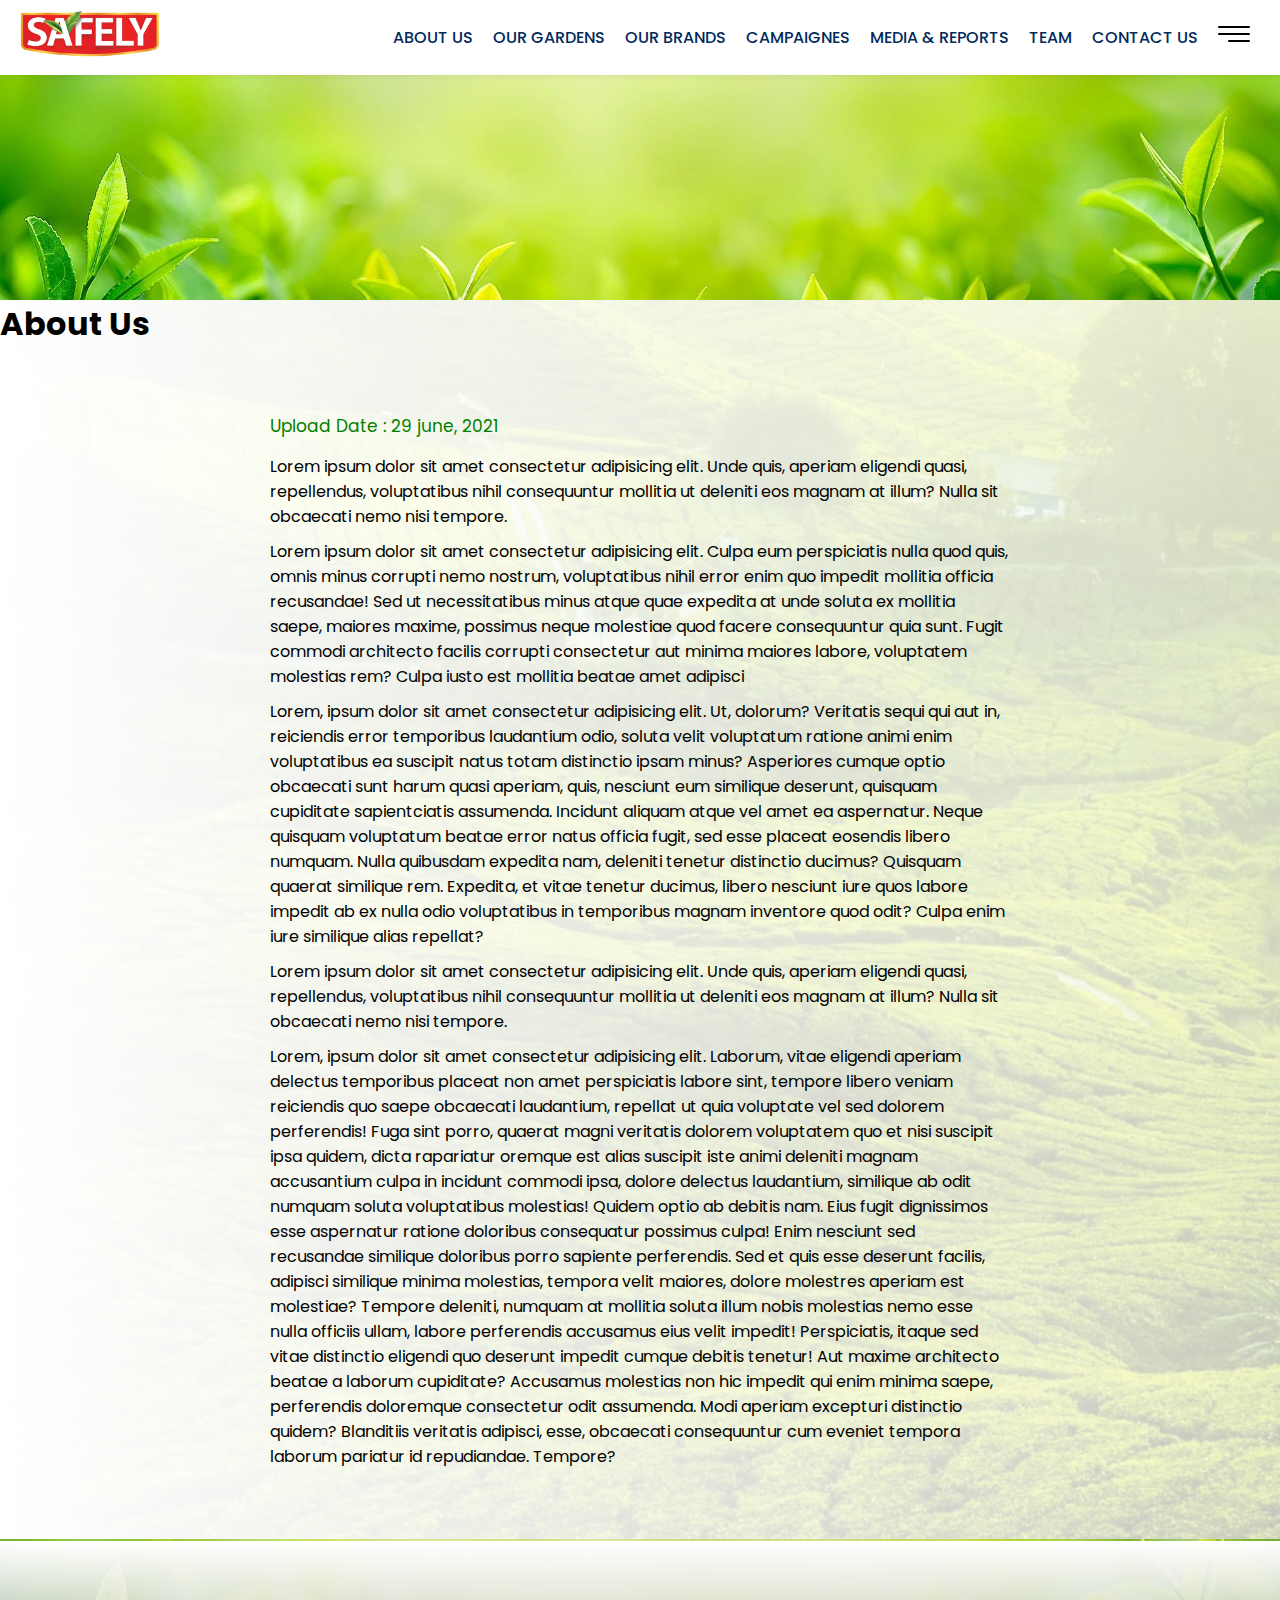
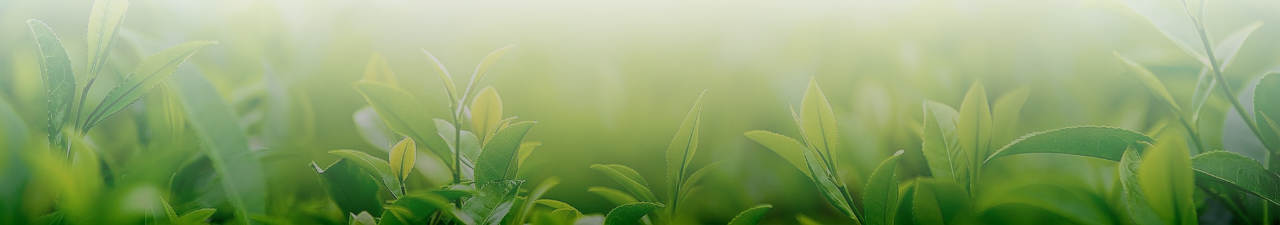
<file: page.html>
<!DOCTYPE html>
<html lang="en">
<head>
    <meta charset="UTF-8">
    <meta http-equiv="X-UA-Compatible" content="IE=edge">
    <meta name="viewport" content="width=device-width, initial-scale=1.0">
    <link rel="icon" href="./images/tea/item.png" type="image/gif" sizes="20x20">
    <link rel="stylesheet" href="./css/swiper-bundle.min.css">
    <link rel="stylesheet" href="./css/animate.min.css">
    <link rel="stylesheet" href="./css/style.css">
    <link rel="stylesheet" href="./css/responsive.css">
    <title>Safely Tea</title>
</head>
<body>

    <!-- Mobile header menu -->
    <section class="mobile-header-section desktop-hide">
        <div class="container">
            <div class="mobile-header-wrapper flex">
                <!-- Logo -->
            <div class="mobile-logo-wrapper">
                <a href="index.html">
                    <img class="wow animate__animated animate__fadeInDown" src="./images/safely-tea.png" alt="">
                </a>
            </div>
                <!-- Navigation -->
                <div class="menu-wrapper wow animate__animated animate__fadeInDown">
                    <ul>
                        <li id="mobileMenuBtn"><a href="#">
                            <img src="./images/icons/menu.png" alt="">
                        </a></li>
                    </ul>
                </div>
            </div>
        </div>
    </section>

    <!-- Header -->
    <header>
        <div class="container flex">
        <!-- Logo -->
        <div class="logo-wrapper">
            <a href="index.html">
                <img class="wow animate__animated animate__fadeInDown" src="./images/safely-tea.png" alt="">
            </a>
        </div>
            <!-- Navigation -->
            <div class="menu-wrapper wow animate__animated animate__fadeInDown">
                <ul>
                    <li><a href="page.html">About Us</a></li>
                    <li><a href="page.html">Our Gardens</a></li>
                    <li><a href="page.html">Our Brands</a></li>
                    <li><a href="page.html">Campaignes</a></li>
                    <li><a href="page.html">Media & Reports</a></li>
                    <li><a href="team.html">Team</a></li>
                    <li><a href="page.html">Contact Us</a></li>
                    <li id="menuBtn"><a href="#">
                        <img src="./images/icons/menu.png" alt="">
                    </a></li>
                </ul>
            </div>
        </div>
    </header>
    <!-- Header -->

    <!-- Single wrapper -->
    <section class="single-section" style="background-image:linear-gradient(to left, rgba(251, 251, 251, 0.746) , #ffffff), url(./images/bg/ispahanibg3.jpg);">
        <div class="thumb-title">
            <div class="single-thumb">
                <img src="./images/bg/footer-bg.jpg" alt="">
            </div>
            <div class="single-title">
                <h1>About Us</h1>
            </div>
        </div>
        <div class="container">
            <div class="single-wrapper">
                <div class="single-excerpt">
                    <p>Upload Date : 29 june, 2021</p>
                </div>
                <div class="single-content">
                    <p>
                        Lorem ipsum dolor sit amet consectetur adipisicing elit. Unde quis, aperiam eligendi quasi, repellendus, voluptatibus nihil consequuntur mollitia ut deleniti eos magnam at illum? Nulla sit obcaecati nemo nisi tempore.
                    </p>
                    <p>
                        Lorem ipsum dolor sit amet consectetur adipisicing elit. Culpa eum perspiciatis nulla quod quis, omnis minus corrupti nemo nostrum, voluptatibus nihil error enim quo impedit mollitia officia recusandae! Sed ut necessitatibus minus atque quae expedita at unde soluta ex mollitia saepe, maiores maxime, possimus neque molestiae quod facere consequuntur quia sunt. Fugit commodi architecto facilis corrupti consectetur aut minima maiores labore, voluptatem molestias rem? Culpa iusto est mollitia beatae amet adipisci 
                    </p>
                    <p>
                        Lorem, ipsum dolor sit amet consectetur adipisicing elit. Ut, dolorum? Veritatis sequi qui aut in, reiciendis error temporibus laudantium odio, soluta velit voluptatum ratione animi enim voluptatibus ea suscipit natus totam distinctio ipsam minus? Asperiores cumque optio obcaecati sunt harum quasi aperiam, quis, nesciunt eum similique deserunt, quisquam cupiditate sapientciatis assumenda. Incidunt aliquam atque vel amet ea aspernatur. Neque quisquam voluptatum beatae error natus officia fugit, sed esse placeat eosendis libero numquam. Nulla quibusdam expedita nam, deleniti tenetur distinctio ducimus? Quisquam quaerat similique rem. Expedita, et vitae tenetur ducimus, libero nesciunt iure quos labore impedit ab ex nulla odio voluptatibus in temporibus magnam inventore quod odit? Culpa enim iure similique alias repellat?
                    </p>
                    <p>
                        Lorem ipsum dolor sit amet consectetur adipisicing elit. Unde quis, aperiam eligendi quasi, repellendus, voluptatibus nihil consequuntur mollitia ut deleniti eos magnam at illum? Nulla sit obcaecati nemo nisi tempore.
                    </p>
                    <p>
                        Lorem, ipsum dolor sit amet consectetur adipisicing elit. Laborum, vitae eligendi aperiam delectus temporibus placeat non amet perspiciatis labore sint, tempore libero veniam reiciendis quo saepe obcaecati laudantium, repellat ut quia voluptate vel sed dolorem perferendis! Fuga sint porro, quaerat magni veritatis dolorem voluptatem quo et nisi suscipit ipsa quidem, dicta rapariatur oremque est alias suscipit iste animi deleniti magnam accusantium culpa in incidunt commodi ipsa, dolore delectus laudantium, similique ab odit numquam soluta voluptatibus molestias! Quidem optio ab debitis nam. Eius fugit dignissimos esse aspernatur ratione doloribus consequatur possimus culpa! Enim nesciunt sed recusandae similique doloribus porro sapiente perferendis. Sed et quis esse deserunt facilis, adipisci similique minima molestias, tempora velit maiores, dolore molestres aperiam est molestiae? Tempore deleniti, numquam at mollitia soluta illum nobis molestias nemo esse nulla officiis ullam, labore perferendis accusamus eius velit impedit! Perspiciatis, itaque sed vitae distinctio eligendi quo deserunt impedit cumque debitis tenetur! Aut maxime architecto beatae a laborum cupiditate? Accusamus molestias non hic impedit qui enim minima saepe, perferendis doloremque consectetur odit assumenda. Modi aperiam excepturi distinctio quidem? Blanditiis veritatis adipisci, esse, obcaecati consequuntur cum eveniet tempora laborum pariatur id repudiandae. Tempore?
                    </p>
                </div>
            </div>
        </div>
    </section>
    <!-- Single wrapper -->


    <!-- Footer -->
    <footer class="footer-section" style="background-image:linear-gradient(to top, #0000006b , #ffffff), url(./images/tea/footer-bg.jpg);">

        <div class="change"></div>

        <!-- bg -->
        <div class="footer-bg wow animate__animated animate__fadeInDown" style="background-image:url(./images/tea/green.png);"></div>
        <div class="container">

            <!-- footer wrapper -->
            <div class="footer-wrapper">

                <!-- Item -->
                <div class="footer-box wow animate__animated animate__fadeInUp">
                    <div class="footer-logo-thumb">
                        <a href="index.html">
                            <img src="./images/safely-tea.png" alt="">
                        </a>
                    </div>
                    <div class="footer-bio">
                        <p>
                            SAFELY TEA has a long history of providing the highest quality tea while serving the community at large. Our teas are known and appreciated throughout Bangladesh. After so many years of serving our customers, freshest and finest tea.
                        </p>
                    </div>                    
                </div>

                <!-- Item -->
                <div class="footer-box wow animate__animated animate__fadeInUp">
                    <div class="footer-title">
                        <h2>About Us</h2>
                        <div class="footer-underline"></div>
                    </div>
                    <div class="footer-links">
                        <ul>
                            <li><a href="#">SAFELY TEA LIMITED</a></li>
                            <li><a href="#">OUR AWARDS</a></li>
                            <li><a href="#">TEA TRADE IN BANGLADESH</a></li>
                            <li><a href="#">OUR GARDENS</a></li>
                            <li><a href="#">ISPAHANI GROUP OF COMPANIES</a></li>
                            <li><a href="#">ISPAHANI FOODS LIMITED</a></li>
                        </ul>
                    </div>
                </div>

                <!-- Item -->
                <div class="footer-box wow animate__animated animate__fadeInUp">
                    <div class="footer-title">
                        <h2>Important Links</h2>
                        <div class="footer-underline"></div>
                    </div>
                    <div class="footer-links">
                        <ul>
                            <li><a href="#">SAFELY TEA LIMITED</a></li>
                            <li><a href="#">OUR AWARDS</a></li>
                            <li><a href="#">TEA TRADE IN BANGLADESH</a></li>
                            <li><a href="#">OUR GARDENS</a></li>
                            <li><a href="#">ISPAHANI GROUP OF COMPANIES</a></li>
                            <li><a href="#">ISPAHANI FOODS LIMITED</a></li>
                        </ul>
                    </div>
                </div>

                <!-- Item -->
                <div class="footer-box wow animate__animated animate__fadeInUp">
                    <div class="footer-title">
                        <h2>Office Address</h2>
                        <div class="footer-underline"></div>
                    </div>
                    <div class="footer-address-wraper">
                        <li>
                            <strong>Office: </strong> &nbsp; Honeymoon Tower, 3844 Dhaka Trunk Rd, Chattogram 
                        </li>
                        <li>
                            <strong>Email: </strong> &nbsp; safelybd@gmail.com
                        </li>
                        <li>
                            <strong>Mobile:</strong> &nbsp; +8801979093636
                        </li>
                    </div>
                    <ul id="social">
                        <li><a href="#">
                            <img src="./images/icons/bxl-facebook-circle.svg" alt="">
                        </a></li>
                        <li><a href="#">
                            <img src="./images/icons/bxl-twitter.svg" alt="">
                        </a></li>
                        <li><a href="#">
                            <img src="./images/icons/bxl-instagram-alt.svg" alt="">
                        </a></li>
                        <li><a href="#">
                            <img src="./images/icons/bxl-pinterest.svg" alt="">
                        </a></li>
                        <li><a href="#">
                            <img src="./images/icons/bxl-youtube.svg" alt="">
                        </a></li>
                    </ul>
                    </div>
                </div>

            </div>
        </div>
    </footer>
    <!-- Footer -->
    

    <script src="./js/swiper-bundle.min.js"></script>
    <script src="./js/anime.min.js"></script>
    <script src="./js/wow.min.js"></script>
    <script src="./js/app.js"></script>
</body>
</html>
</file>
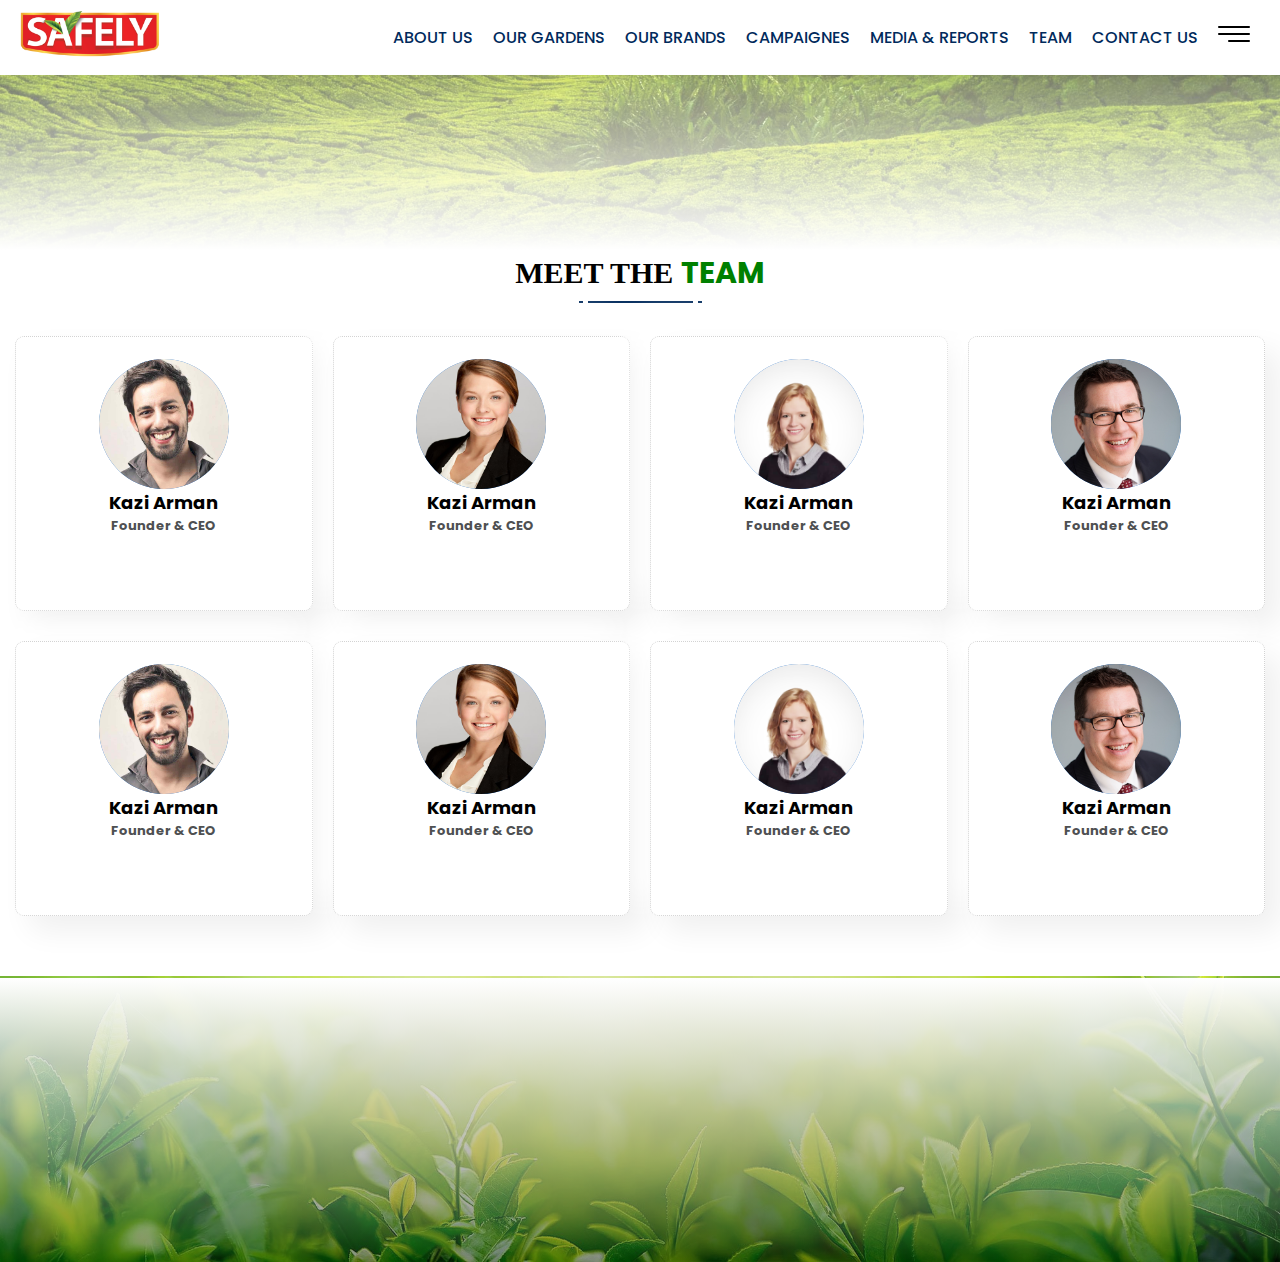
<file: team.html>
<!DOCTYPE html>
<html lang="en">
<head>
    <meta charset="UTF-8">
    <meta http-equiv="X-UA-Compatible" content="IE=edge">
    <meta name="viewport" content="width=device-width, initial-scale=1.0">
    <link rel="icon" href="./images/tea/item.png" type="image/gif" sizes="20x20">
    <link rel="stylesheet" href="./css/swiper-bundle.min.css">
    <link rel="stylesheet" href="./css/animate.min.css">
    <link rel="stylesheet" href="./css/style.css">
    <link rel="stylesheet" href="./css/responsive.css">
    <title>Safely Tea</title>
</head>
<body>

    <!-- Mobile header menu -->
    <section class="mobile-header-section desktop-hide">
        <div class="container">
            <div class="mobile-header-wrapper flex">
                <!-- Logo -->
            <div class="mobile-logo-wrapper">
                <a href="index.html">
                    <img class="wow animate__animated animate__fadeInDown" src="./images/safely-tea.png" alt="">
                </a>
            </div>
                <!-- Navigation -->
                <div class="menu-wrapper wow animate__animated animate__fadeInDown">
                    <ul>
                        <li id="mobileMenuBtn"><a href="#">
                            <img src="./images/icons/menu.png" alt="">
                        </a></li>
                    </ul>
                </div>
            </div>
        </div>
    </section>

    <!-- Header -->
    <header>
        <div class="container flex">
        <!-- Logo -->
        <div class="logo-wrapper">
            <a href="index.html">
                <img class="wow animate__animated animate__fadeInDown" src="./images/safely-tea.png" alt="">
            </a>
        </div>
            <!-- Navigation -->
            <div class="menu-wrapper wow animate__animated animate__fadeInDown">
                <ul>
                    <li><a href="page.html">About Us</a></li>
                    <li><a href="page.html">Our Gardens</a></li>
                    <li><a href="page.html">Our Brands</a></li>
                    <li><a href="page.html">Campaignes</a></li>
                    <li><a href="page.html">Media & Reports</a></li>
                    <li><a href="team.html">Team</a></li>
                    <li><a href="page.html">Contact Us</a></li>
                    <li id="menuBtn"><a href="#">
                        <img src="./images/icons/menu.png" alt="">
                    </a></li>
                </ul>
            </div>
        </div>
    </header>
    <!-- Header -->

    <main>
        <section class="team-section">

            <!-- bg -->
            <div class="team-bg" style="background-image:linear-gradient(to bottom, rgb(251 251 251 / 15%) , #ffffff), url(./images/bg/ispahanibg3.jpg);"></div>

            <div class="container">

                <!-- title -->
                <div class="team-title">
                    <h1>meet the <span class="color">team</span></h1>
                    <div class="title-underline center"><span></span></div>
                </div>

                <!-- team wrapper -->
                <div class="team-wrapper">

                    <!-- items -->
                    <div class="team-item">
                        <div class="picture">
                          <img src="./images/team/1.jpg">
                        </div>
                        <div class="team-content">
                          <h3 class="name">Kazi Arman</h3>
                          <h4 class="title">Founder &amp; CEO</h4>
                        </div>
                        <ul class="social">
                            <li><a href="#">
                                <img src="./images/icons/bxl-facebook-circle.svg" alt="">
                            </a></li>
                            <li><a href="#">
                                <img src="./images/icons/bxl-twitter.svg" alt="">
                            </a></li>
                            <li><a href="#">
                                <img src="./images/icons/bxl-instagram-alt.svg" alt="">
                            </a></li>
                            <li><a href="#">
                                <img src="./images/icons/bxl-pinterest.svg" alt="">
                            </a></li>
                            <li><a href="#">
                                <img src="./images/icons/bxl-youtube.svg" alt="">
                            </a></li>
                        </ul>
                    </div>

                    <!-- items -->
                    <div class="team-item">
                        <div class="picture">
                          <img src="./images/team/2.jpg">
                        </div>
                        <div class="team-content">
                          <h3 class="name">Kazi Arman</h3>
                          <h4 class="title">Founder &amp; CEO</h4>
                        </div>
                        <ul class="social">
                            <li><a href="#">
                                <img src="./images/icons/bxl-facebook-circle.svg" alt="">
                            </a></li>
                            <li><a href="#">
                                <img src="./images/icons/bxl-twitter.svg" alt="">
                            </a></li>
                            <li><a href="#">
                                <img src="./images/icons/bxl-instagram-alt.svg" alt="">
                            </a></li>
                            <li><a href="#">
                                <img src="./images/icons/bxl-pinterest.svg" alt="">
                            </a></li>
                            <li><a href="#">
                                <img src="./images/icons/bxl-youtube.svg" alt="">
                            </a></li>
                        </ul>
                    </div>

                    <!-- items -->
                    <div class="team-item">
                        <div class="picture">
                          <img src="./images/team/3.jpg">
                        </div>
                        <div class="team-content">
                          <h3 class="name">Kazi Arman</h3>
                          <h4 class="title">Founder &amp; CEO</h4>
                        </div>
                        <ul class="social">
                            <li><a href="#">
                                <img src="./images/icons/bxl-facebook-circle.svg" alt="">
                            </a></li>
                            <li><a href="#">
                                <img src="./images/icons/bxl-twitter.svg" alt="">
                            </a></li>
                            <li><a href="#">
                                <img src="./images/icons/bxl-instagram-alt.svg" alt="">
                            </a></li>
                            <li><a href="#">
                                <img src="./images/icons/bxl-pinterest.svg" alt="">
                            </a></li>
                            <li><a href="#">
                                <img src="./images/icons/bxl-youtube.svg" alt="">
                            </a></li>
                        </ul>
                    </div>

                    <!-- items -->
                    <div class="team-item">
                        <div class="picture">
                          <img src="./images/team/4.jpg">
                        </div>
                        <div class="team-content">
                          <h3 class="name">Kazi Arman</h3>
                          <h4 class="title">Founder &amp; CEO</h4>
                        </div>
                        <ul class="social">
                            <li><a href="#">
                                <img src="./images/icons/bxl-facebook-circle.svg" alt="">
                            </a></li>
                            <li><a href="#">
                                <img src="./images/icons/bxl-twitter.svg" alt="">
                            </a></li>
                            <li><a href="#">
                                <img src="./images/icons/bxl-instagram-alt.svg" alt="">
                            </a></li>
                            <li><a href="#">
                                <img src="./images/icons/bxl-pinterest.svg" alt="">
                            </a></li>
                            <li><a href="#">
                                <img src="./images/icons/bxl-youtube.svg" alt="">
                            </a></li>
                        </ul>
                    </div>

                    <!-- items -->
                    <div class="team-item">
                        <div class="picture">
                          <img src="./images/team/1.jpg">
                        </div>
                        <div class="team-content">
                          <h3 class="name">Kazi Arman</h3>
                          <h4 class="title">Founder &amp; CEO</h4>
                        </div>
                        <ul class="social">
                            <li><a href="#">
                                <img src="./images/icons/bxl-facebook-circle.svg" alt="">
                            </a></li>
                            <li><a href="#">
                                <img src="./images/icons/bxl-twitter.svg" alt="">
                            </a></li>
                            <li><a href="#">
                                <img src="./images/icons/bxl-instagram-alt.svg" alt="">
                            </a></li>
                            <li><a href="#">
                                <img src="./images/icons/bxl-pinterest.svg" alt="">
                            </a></li>
                            <li><a href="#">
                                <img src="./images/icons/bxl-youtube.svg" alt="">
                            </a></li>
                        </ul>
                    </div>

                    <!-- items -->
                    <div class="team-item">
                        <div class="picture">
                          <img src="./images/team/2.jpg">
                        </div>
                        <div class="team-content">
                          <h3 class="name">Kazi Arman</h3>
                          <h4 class="title">Founder &amp; CEO</h4>
                        </div>
                        <ul class="social">
                            <li><a href="#">
                                <img src="./images/icons/bxl-facebook-circle.svg" alt="">
                            </a></li>
                            <li><a href="#">
                                <img src="./images/icons/bxl-twitter.svg" alt="">
                            </a></li>
                            <li><a href="#">
                                <img src="./images/icons/bxl-instagram-alt.svg" alt="">
                            </a></li>
                            <li><a href="#">
                                <img src="./images/icons/bxl-pinterest.svg" alt="">
                            </a></li>
                            <li><a href="#">
                                <img src="./images/icons/bxl-youtube.svg" alt="">
                            </a></li>
                        </ul>
                    </div>

                    <!-- items -->
                    <div class="team-item">
                        <div class="picture">
                          <img src="./images/team/3.jpg">
                        </div>
                        <div class="team-content">
                          <h3 class="name">Kazi Arman</h3>
                          <h4 class="title">Founder &amp; CEO</h4>
                        </div>
                        <ul class="social">
                            <li><a href="#">
                                <img src="./images/icons/bxl-facebook-circle.svg" alt="">
                            </a></li>
                            <li><a href="#">
                                <img src="./images/icons/bxl-twitter.svg" alt="">
                            </a></li>
                            <li><a href="#">
                                <img src="./images/icons/bxl-instagram-alt.svg" alt="">
                            </a></li>
                            <li><a href="#">
                                <img src="./images/icons/bxl-pinterest.svg" alt="">
                            </a></li>
                            <li><a href="#">
                                <img src="./images/icons/bxl-youtube.svg" alt="">
                            </a></li>
                        </ul>
                    </div>

                    <!-- items -->
                    <div class="team-item">
                        <div class="picture">
                          <img src="./images/team/4.jpg">
                        </div>
                        <div class="team-content">
                          <h3 class="name">Kazi Arman</h3>
                          <h4 class="title">Founder &amp; CEO</h4>
                        </div>
                        <ul class="social">
                            <li><a href="#">
                                <img src="./images/icons/bxl-facebook-circle.svg" alt="">
                            </a></li>
                            <li><a href="#">
                                <img src="./images/icons/bxl-twitter.svg" alt="">
                            </a></li>
                            <li><a href="#">
                                <img src="./images/icons/bxl-instagram-alt.svg" alt="">
                            </a></li>
                            <li><a href="#">
                                <img src="./images/icons/bxl-pinterest.svg" alt="">
                            </a></li>
                            <li><a href="#">
                                <img src="./images/icons/bxl-youtube.svg" alt="">
                            </a></li>
                        </ul>
                    </div>

                </div>

            </div>

        </section>
    </main>


    <!-- Footer -->
    <footer class="footer-section" style="background-image:linear-gradient(to top, #0000006b , #ffffff), url(./images/tea/footer-bg.jpg);">

        <div class="change"></div>

        <!-- bg -->
        <div class="footer-bg wow animate__animated animate__fadeInDown" style="background-image:url(./images/tea/green.png);"></div>
        <div class="container">

            <!-- footer wrapper -->
            <div class="footer-wrapper">

                <!-- Item -->
                <div class="footer-box wow animate__animated animate__fadeInUp">
                    <div class="footer-logo-thumb">
                        <a href="index.html">
                            <img src="./images/safely-tea.png" alt="">
                        </a>
                    </div>
                    <div class="footer-bio">
                        <p>
                            SAFELY TEA has a long history of providing the highest quality tea while serving the community at large. Our teas are known and appreciated throughout Bangladesh. After so many years of serving our customers, freshest and finest tea.
                        </p>
                    </div>                    
                </div>

                <!-- Item -->
                <div class="footer-box wow animate__animated animate__fadeInUp">
                    <div class="footer-title">
                        <h2>About Us</h2>
                        <div class="footer-underline"></div>
                    </div>
                    <div class="footer-links">
                        <ul>
                            <li><a href="#">SAFELY TEA LIMITED</a></li>
                            <li><a href="#">OUR AWARDS</a></li>
                            <li><a href="#">TEA TRADE IN BANGLADESH</a></li>
                            <li><a href="#">OUR GARDENS</a></li>
                            <li><a href="#">ISPAHANI GROUP OF COMPANIES</a></li>
                            <li><a href="#">ISPAHANI FOODS LIMITED</a></li>
                        </ul>
                    </div>
                </div>

                <!-- Item -->
                <div class="footer-box wow animate__animated animate__fadeInUp">
                    <div class="footer-title">
                        <h2>Important Links</h2>
                        <div class="footer-underline"></div>
                    </div>
                    <div class="footer-links">
                        <ul>
                            <li><a href="#">SAFELY TEA LIMITED</a></li>
                            <li><a href="#">OUR AWARDS</a></li>
                            <li><a href="#">TEA TRADE IN BANGLADESH</a></li>
                            <li><a href="#">OUR GARDENS</a></li>
                            <li><a href="#">ISPAHANI GROUP OF COMPANIES</a></li>
                            <li><a href="#">ISPAHANI FOODS LIMITED</a></li>
                        </ul>
                    </div>
                </div>

                <!-- Item -->
                <div class="footer-box wow animate__animated animate__fadeInUp">
                    <div class="footer-title">
                        <h2>Office Address</h2>
                        <div class="footer-underline"></div>
                    </div>
                    <div class="footer-address-wraper">
                        <li>
                            <strong>Office: </strong> &nbsp; Honeymoon Tower, 3844 Dhaka Trunk Rd, Chattogram 
                        </li>
                        <li>
                            <strong>Email: </strong> &nbsp; safelybd@gmail.com
                        </li>
                        <li>
                            <strong>Mobile:</strong> &nbsp; +8801979093636
                        </li>
                    </div>
                    <ul id="social">
                        <li><a href="#">
                            <img src="./images/icons/bxl-facebook-circle.svg" alt="">
                        </a></li>
                        <li><a href="#">
                            <img src="./images/icons/bxl-twitter.svg" alt="">
                        </a></li>
                        <li><a href="#">
                            <img src="./images/icons/bxl-instagram-alt.svg" alt="">
                        </a></li>
                        <li><a href="#">
                            <img src="./images/icons/bxl-pinterest.svg" alt="">
                        </a></li>
                        <li><a href="#">
                            <img src="./images/icons/bxl-youtube.svg" alt="">
                        </a></li>
                    </ul>
                    </div>
                </div>

            </div>
        </div>
    </footer>
    <!-- Footer -->
    

    <script src="./js/swiper-bundle.min.js"></script>
    <script src="./js/anime.min.js"></script>
    <script src="./js/wow.min.js"></script>
    <script src="./js/app.js"></script>
</body>
</html>
</file>
<file: css/style.css>
@import url("https://fonts.googleapis.com/css2?family=Poppins:wght@200;300;400;500;600;800;900&display=swap");
* {
  margin: 0px;
  padding: 0px;
  box-sizing: border-box;
  font-family: "Poppins", sans-serif;
}

/* @font-face {
  font-family: poppins;
  src: url(../fonts/Poppins-Regular.ttf);
}
@font-face {
  font-family: poppinsLight;
  src: url(../fonts/Poppins-Light.ttf);
}
@font-face {
  font-family: poppinsSemiBold;
  src: url(../fonts/Poppins-SemiBold.ttf);
}
@font-face {
  font-family: poppinsBold;
  src: url(../fonts/Poppins-Bold.ttf);
}
@font-face {
  font-family: poppinsExtraBold;
  src: url(../fonts/Poppins-Bold.ttf);
} */
html {
  scroll-behavior: smooth;
}
body {
  font-family: "Poppins", sans-serif;
  position: relative;
}

:root {
  --brandColor: #002a5c;
  --light: #373737;
  --fontBold: 600;
}

section {
  background-color: white;
}

.container {
  width: 100%;
  max-width: 1250px;
  margin: 0px auto;
}

.flex {
  display: flex;
  justify-content: space-between;
  align-items: center;
  position: relative;
}
.gap-20 {
  grid-gap: 20px;
}

.hero-content-buttons {
  grid-gap: 10px;
  position: relative;
  justify-content: flex-start !important;
  margin-top: 20px;
}
.about-button, .contact-button {
  border: none;
  outline: none;
  padding: 15px 30px;
  border-radius: 30px;
  background: var(--brandColor);
  color: white;
  font-weight: 500;
  text-transform: uppercase;
  /* border: 2px solid transparent; */
  cursor: pointer;
  transition: background 0.3s ease-in-out;
  background-color: transparent;
  background-image: linear-gradient(90deg, #6401d9 -20%, #ff4969 115%);
  border: 2px solid white;
  box-shadow: 0px 0px 10px 0px darkgray;
}
.about-button:hover {
  background: white;
  border: 2px solid var(--brandColor);
  color: var(--brandColor);
  font-weight: 500;
}
.contact-button {
  padding: 13px 20px;
  box-shadow: 0px 0px 10px 0px darkgray;
  background-color: transparent;
  background-image: linear-gradient(90deg, #fe9c04 -20%, #ff4969 115%);
  margin-left: 10px;
  width: max-content;
}

/* popup modal */
.tvc-play-button {
  height: 50px;
  width: 50px;
  display: flex;
  justify-content: center;
  align-items: center;
  animation: animate 3s linear infinite;
  border-radius: 50%;
  z-index: 999;
  cursor: pointer;
  border: 1px solid red;
  background: red;
}
.tvc-play-button img {
  width: 100%;
  height: 100%;
  border-radius: 50%;
}
.tvc-modal {
  position: fixed;
  /* top: 0px; */
  left: 0px;
  right: 0px;
  bottom: -100%;
  width: 100%;
  background: #000000b2;
  height: 100vh;
  z-index: 999;
  display: flex;
  justify-content: center;
  align-items: center;
  visibility: hidden;
  transition: all 0.5s ease-in-out;
  opacity: 0;
}
.tvc-modal.active {
  visibility: visible;
  opacity: 1;
  bottom: 0px;
}
.featured-modal {
  width: 100%;
  height: 550px;
  border-radius: 4px;
  padding: 10px;
  max-width: 60%;
  margin: 0px auto;
  position: relative;
}
.featured-modal iframe {
  width: 100%;
  height: 100%;
}
.tvc-cancel {
  position: absolute;
  right: -10px;
  top: -9px;
  width: 35px;
  height: 35px;
  border-radius: 50%;
  cursor: pointer;
  box-shadow: -1px 8px 10px 0px black;
}

@keyframes animate {
  0% {
    box-shadow: 0 0 0 0 red, 0 0 0 0 red;
    opacity: 1;
    transform: scale(0.7);
  }
  40% {
    box-shadow: 0 0 0 50px transparent, 0 0 0 0 red;
  }
  80% {
    box-shadow: 0 0 0 50px transparent, 0 0 0 30px transparent;
  }
  100% {
    box-shadow: 0 0 0 0 transparent, 0 0 0 30px transparent;
    -webkit-transform: scale(1);
    transform: scale(1);
  }
}

/* Header */
header {
  background-color: white;
  height: 75px;
  position: absolute;
  width: 100%;
  left: 0px;
  right: 0px;
  top: 0px;
  padding: 5px 20px;
  display: flex;
  justify-content: space-between;
  align-items: center;
  box-shadow: 1px 1px 7px 0px rgb(0 0 0 / 8%);
  z-index: 100;
}
.logo-wrapper {
  width: 160px;
  height: auto;
}
.logo-wrapper img {
  width: 140px;
  transition: all 0.3s ease-in-out;
}
.logo-wrapper img:hover {
  transform: translateY(-5px);
}
.menu-wrapper ul {
  display: flex;
  align-items: center;
}
.menu-wrapper li {
  list-style: none;
  z-index: 1;
}
.menu-wrapper img {
  filter: invert(1);
}
.menu-wrapper a {
  color: #002a5c;
  text-decoration: none;
  font-size: 16px;
  text-transform: uppercase;
  padding: 5px 10px;
  transition: all 0.3s ease-in-out;
  font-weight: 500;
}
.menu-wrapper a:hover {
  color: orangered;
}

/* Sidebar Section
================= */
.sidebar-wrapper {
  width: 300px;
  background: white;
  position: fixed;
  right: -100%;
  height: 100%;
  top: 0px;
  z-index: 999;
  box-shadow: -2px 0px 7px 0px #00000059;
  transition: all 0.3s ease-in-out;
  background-size: cover;
  visibility: hidden;
  opacity: 0;
}
.sidebar-wrapper.active {
  visibility: visible;
  opacity: 1;
  right: 0px;
}

.sidebar-bg-bottom {
  background-size: contain;
  background-repeat: no-repeat;
  width: 100%;
  background-position: left;
  height: 200px;
  position: absolute;
  left: -56px;
  bottom: -8px;
}
.sidebar-header {
  display: flex;
  height: 60px;
  justify-content: space-between;
  width: 100%;
  padding: 14px;
  align-items: center;
  border-bottom: 1px solid lightgray;
  box-shadow: 5px 1px 10px 0px lightgrey;
  background: transparent;
}
.sidebar-close-icon {
  width: 35px;
  background: #008000;
  border-radius: 50%;
  height: 35px;
  padding: 12px;
  display: flex;
  box-shadow: 0px 0px 10px 0px #00000047;
  justify-content: center;
  align-items: center;
  cursor: pointer;
}
.sidebar-close-icon img {
  width: 100%;
}
.sidebar-logo {
  width: 125px;
}
.sidebar-logo img {
  width: 100%;
}

/* sidebar body */
.sidebar-body-wrapper {
  padding: 14px;
}
.sidebar-body-wrapper h2 {
  font-size: 19px;
  font-family: "poppinsSemiBold";
  text-transform: uppercase;
  color: darkgreen;
  margin-bottom: 9px;
}
.sidebar-bio h4 {
  margin-top: 10px;
}
.sidebar-underline {
  margin: unset !important;
}
.sidebar-bio p {
  padding: 0px;
  margin: 0px;
  line-height: 22px;
  font-size: 15px;
}

/* Social */
#social {
  display: flex;
  justify-content: flex-start;
  align-items: center;
  gap: 10px;
  margin-top: 10px;
}
#social li {
  list-style: none;
  transition: all 0.3s ease-in-out;
}
#social li:hover {
  transform: translateY(-5px);
}
#social img {
  display: flex;
  justify-content: center;
  align-items: center;
}

/* Swiper bullet */
.swiper-container-horizontal
  > .swiper-pagination-bullets
  .swiper-pagination-bullet {
  margin: 0 4px;
  width: 12px;
  height: 12px;
  background: rgb(153, 153, 153);
  background: -moz-linear-gradient(
    top,
    rgb(153, 153, 153) 0%,
    rgb(225, 225, 225) 100%
  );
  background: -webkit-linear-gradient(
    top,
    rgb(153, 153, 153) 0%,
    rgb(225, 225, 225) 100%
  );
  background: -o-linear-gradient(
    top,
    rgb(153, 153, 153) 0%,
    rgb(225, 225, 225) 100%
  );
  background: -ms-linear-gradient(
    top,
    rgb(153, 153, 153) 0%,
    rgb(225, 225, 225) 100%
  );
  background: linear-gradient(
    to bottom,
    rgb(153, 153, 153) 0%,
    rgb(225, 225, 225) 100%
  );
  filter: progid:dximagetransform.microsoft.gradient( startcolorstr="rgb(153, 153, 153)", endcolorstr="rgb(225, 225, 225)",gradienttype=0 );
  border: 3px solid rgb(229, 229, 229);
  border-radius: 50%;
  cursor: pointer;
  box-sizing: content-box;
}
.swiper-pagination-bullet-active {
  background: green !important;
}


/* Blog Section
=============== */
.blog-section {
  padding: 50px;
  width: 100%;
  background-size: cover;
  background-position: top;
  background-repeat: no-repeat;
  padding-top: 0px;
  margin-top: 100px;
}
.blog-title {
  display: flex;
  align-items: center;
  justify-content: flex-end;
  margin-bottom: 10px;
  position: relative;
}
.blog-title img {
  width: 30px;
}
.blog-title h2 {
  text-transform: uppercase;
  color: var(--brandColor);
  font-size: 35px;
  margin-right: 7px;
}
.blog-title h2::after {
  content: "";
  position: absolute;
  right: 138px;
  background: var(--brandColor);
  width: 39px;
  height: 11px;
  top: 28px;
}
.blog-wrapper {
  display: flex;
  justify-content: space-between;
  grid-gap: 20px;
}
.blog-box {
  border-radius: 4px;
  box-shadow: -1px 3px 10px 0px #d3d3d366;
  width: 100%;
  background: white;
  transition: all 0.3s ease-in-out;
}
.blog-box:hover {
  transform: translateY(-7px);
}
.blog-box a {
  text-decoration: none;
}
.blog-thumb {
  width: 100%;
  height: 250px;
}
.blog-thumb img {
  width: 100%;
  height: 100%;
  object-fit: cover;
}
.blog-content {
  padding: 10px;
}
.blog-content h2 {
  color: #0d1a28d1;
  text-transform: capitalize;
  font-weight: 500;
  font-size: 21px;
  margin-bottom: 10px;
}
.blog-content p {
  color: gray;
  font-size: 15px;
  margin-bottom: 13px;
}
.blog-content button {
  border: none;
  background: white;
  width: 100%;
  border-radius: 5px;
  padding: 10px;
  font-size: 16px;
  text-transform: uppercase;
  letter-spacing: 1px;
  background-image: linear-gradient(to top, #ffffff03, #ffffff),
    url(../images/bg/footer-bg.jpg);
  background-size: cover;
  background-position: bottom;
  transition: all 0.3s ease-in-out;
  cursor: pointer;
}
.blog-content button:hover {
  letter-spacing: 1.2px;
  color: green;
  /* text-shadow: 1px 1px 1px black; */
}

/* Single page
============== */
.single-section {
  padding-bottom: 30px;
  background-repeat: no-repeat;
  background-size: cover;
  background-position: left;
}
.single-wrapper {}
.thumb-title {
  position: relative;
  z-index: 10;
}
.single-thumb {
  width: 100%;
  height: 300px;
}
.single-thumb img {
  width: 100%;
  height: 100%;
  object-fit: cover;
}

/* single overlay */

.single-overlay {
  position: absolute;
  bottom: -23px;
  background: white;
  border-radius: 4px;
  padding: 20px;
  left: 20%;
  right: 20%;
  height: 90px;
  display: flex;
  justify-content: space-evenly;
  align-items: center;
  box-shadow: 0px 0px 10px 0px lightgray;
}
.single-newspaper-logo {
  width: 220px;
}
.single-newspaper-logo img {
  height: auto;
  object-fit: contain;
}
.single-overlay-content h1 {
  font-size: 18px;
  text-transform: capitalize;
  font-weight: bold;
  color: #ef3f23;
}
.single-overlay-content p {
  color: gray;
  margin-top: -2px;
  font-size: 14px;
}
.single-wrapper {
  width: 100%;
  max-width: 800px;
  margin: 0px auto;
  background-color: transparent;
  padding: 30px;
  padding-top: 65px;
}
.single-excerpt p {
  color: green;
  font-size: 17px;
  margin-bottom: 15px;
}
.single-content {
}
.single-content p {
  margin: 10px 0px;
  /* font-size: 17px; */
}
.append-style {
  font-size: 17px !important;
}

/* Team Section
================ */
.team-section {
  margin-bottom: 50px;
}
.team-bg {
  width: 100%;
  background-size: cover;
  background-repeat: no-repeat;
  background-position: bottom;
  height: 250px;
}

/* title */
.team-title {
  text-align: center;
}
.team-title h1 {
  text-transform: uppercase;
  font-family: poppinsBold;
  font-weight: bold;
  font-size: 30px;
  margin: 0px;
}
.color {
  color: green;
}
.title-underline {
  padding-top: 5px;
  color: var(--brandColor);
  margin-bottom: 10px;
}
.title-underline span {
  width: 105px;
  height: 2px;
  background: currentColor;
  display: inline-block;
  vertical-align: top;
  position: relative;
}
.title-underline span:before,
.title-underline span:after {
  width: 4px;
  height: 2px;
  background: inherit;
  position: absolute;
  content: "";
  top: 0;
  left: -9px;
}
.title-underline span:after {
  left: auto;
  right: -9px;
}

.team-wrapper {
  display: grid;
  grid-template-columns: repeat(4, 1fr);
  grid-gap: 20px;
}

.team-item {
  padding: 3px 0 40px;
  margin-bottom: 10px;
  background-color: white;
  text-align: center;
  overflow: hidden;
  position: relative;
  border-radius: 9px;
  transition: all 0.4s ease-in 0s;
  cursor: pointer;
  width: 100%;
  background: #ffffff;
  box-shadow: 15px 15px 30px #f0f0f0, -15px -15px 30px #ffffff;
  height: 275px;
  display: flex;
  justify-content: center;
  align-items: center;
  flex-direction: column;
  border: 1px dotted lightgray;
}
.team-item:hover {
  border-radius: 2px;
  background: #ffffff;
  box-shadow: 7px 7px 52px #ededed, -7px -7px 52px #ffffff;
}
.team-item:hover {
  background: white;
}
.team-item .picture {
  display: inline-block;
  height: 130px;
  width: 130px;
  z-index: 1;
  position: relative;
}

.team-item .picture::before {
  content: "";
  width: 100%;
  height: 0;
  border-radius: 50%;
  background-color: #1369ce;
  position: absolute;
  bottom: 135%;
  right: 0;
  left: 0;
  opacity: 0.9;
  transform: scale(3);
  transition: all 0.3s linear 0s;
}

.team-item:hover .picture::before {
  height: 100%;
}

.team-item .picture::after {
  content: "";
  width: 100%;
  height: 100%;
  border-radius: 50%;
  background-color: #1369ce;
  position: absolute;
  top: 0;
  left: 0;
  z-index: -1;
}

.team-item .picture img {
  width: 100%;
  height: auto;
  border-radius: 50%;
  transform: scale(1);
  transition: all 0.9s ease 0s;
}

.team-item:hover .picture img {
  box-shadow: 0 0 0 14px #f7f5ec;
  transform: scale(0.7);
}

.team-item .title {
  display: block;
  font-size: 13px;
  color: #4e5052;
  text-transform: capitalize;
}

.team-item .social {
  width: 100%;
  padding: 0;
  margin: 0;
  background-color: #1369ce;
  position: absolute;
  bottom: -100px;
  left: 0;
  transition: all 0.5s ease 0s;
  display: flex;
  justify-content: center;
  align-items: center;
  height: 45px;
}

.team-item:hover .social {
  bottom: 0;
}

.team-item .social li {
  display: inline-block;
  height: 100%;
  width: 100%;
  display: flex;
  justify-content: center;
  align-items: center;
}

.team-item .social li a {
  font-size: 17px;
  transition: all 0.3s ease 0s;
  text-decoration: none;
  display: flex;
  justify-content: center;
  align-items: center;
  border-radius: 5px;
}

.team-item .social li a:hover {
  color: #1369ce;
  background-color: #f7f5ec;
}

.team-content .name {
  font-size: 18px;
  color: black;
}
.closeIcon button {
  display: flex;
  justify-content: center;
  align-items: center;
}
.closeIcon button span {
  background: #da0b0b;
  padding: 10px;
  border-radius: 50%;
  height: 35px;
  width: 35px;
  position: absolute;
  margin-top: 3px;
  color: white;
  display: flex;
  justify-content: center;
  align-items: center;
}

/* Card details */
.card-details-wrapper {
}
.card-details-hero {
  display: flex;
  background: #007bff;
  height: 175px;
  overflow: hidden;
}

.card-details-profile img {
  width: 100%;
  height: 100%;
  border-radius: 50%;
}
.card-details-content-area {
  color: white;
  margin-top: 19px;
  margin-left: 20px;
  position: absolute;
  left: 155px;
  top: 97px;
}
.card-details-content-area h2 {
  margin: 0px;
  padding: 0px;
  font-size: 22px;
  font-weight: bold;
}
.card-details-content-area p {
  padding: 0px;
  margin: 0px;
}
.card-details-content {
  padding: 33px;
}
.card-details-content p {
  padding: 0px;
  font-size: 15px;
}

/* Footer section
================== */
.footer-section {
  width: 100%;
  background-size: cover;
  background-repeat: no-repeat;
  background-position: bottom;
  position: relative;
  border-top: 2px solid #d3d3d340;
}
.dia-footer-shape3 {
  left: 0;
  right: 0;
  opacity: 1;
  z-index: -1;
  top: 80px;
  margin: 0 auto;
  text-align: center;
  animation-duration: 25s;
  animation-name: left-right-move;
  animation-timing-function: linear;
  animation-iteration-count: infinite;
  position: absolute;
  height: 271px;
  overflow: hidden;
}
@keyframes left-right-move {
  0% {
    transform: translateX(-100px);
  }
  50% {
    transform: translateX(-10px);
  }
  100% {
    transform: translateX(-100px);
  }
}
.footer-bottom {
  border-top: 2px solid #d3d3d340;
  height: 45px;
}
.footer-wrapper {
  display: flex;
  justify-content: space-between;
  grid-gap: 20px;
  align-items: flex-start;
}
.footer-bottom-box a {
  text-decoration: none;
  font-weight: 500;
  color: var(--brandColor);
}

/* item */
.footer-box {
  width: 100%;
  padding: 20px;
  position: relative;
}
.footer-logo-thumb {
  width: 160px;
}
.footer-logo-thumb img {
  width: 100%;
  transition: all 0.3s ease-in-out;
}
.footer-logo-thumb img:hover {
  transform: translateY(-5px);
}

.footer-bio {
}
.footer-bio p {
  margin: 0px;
  padding: 0px;
  line-height: 23px;
}
.footer-social {
}
.footer-social ul {
}
.footer-social li {
}
.footer-social li a {
}
.footer-thumb {
  width: 40px;
  height: 40px;
}
.footer-social img {
  width: 100%;
  height: 100%;
}

/* footer link */
.footer-title {
  margin-bottom: 14px;
}
.footer-title h2 {
  font-size: 18px;
  font-weight: 500;
}
.footer-links {
}
.footer-links ul {
}
.footer-links li {
  list-style: none;
  padding: 1px 0px;
}
.footer-links a {
  text-decoration: none;
  font-family: "poppins";
  color: black;
  transition: 0.3s ease-in-out;
}
.footer-links a::before {
  content: "";
  background: green;
  border: 2px solid white;
  width: 10px;
  height: 10px;
  border-radius: 50%;
  position: absolute;
  left: -10px;
  visibility: hidden;
  opacity: 0;
  transition: 0.3s ease-in-out;
  margin-top: 5px;
  margin-right: 10px;
}
.footer-links a:hover {
  padding-left: 12px;
}
.footer-links a:hover::before {
  content: "";
  background: green;
  border: 2px solid white;
  width: 10px;
  height: 10px;
  border-radius: 50%;
  position: absolute;
  left: 15px;
  visibility: visible;
  opacity: 1;
}
.footer-underline {
  background: #e12026;
  width: 16%;
  height: 3px;
  border-radius: 4px;
  margin-top: 4px;
}

/* Footer address */
.footer-address-wraper {
  position: relative;
}
.footer-address-wraper li::before {
  content: "";
  position: absolute;
  left: 0px;
  height: 12px;
  width: 12px;
  border-radius: 3px;
  background: green;
  margin-top: 7px;
  margin-left: -25px;
}
.footer-address-wraper li {
  list-style: none;
  display: flex;
  justify-content: flex-start;
}
/* Mobile logo area
================== */
.mobile-header-section {
  position: relative;
  background-color: rgba(0, 128, 0, 0.137);
  z-index: 1;
}
.mobile-header-wrapper {
  position: absolute;
  left: 0px;
  right: 0px;
  top: 0px;
  background: #00000052;
  box-shadow: -1px 2px 10px 0px rgb(0, 0, 0);
  padding: 7px 10px;
  padding-bottom: 7px;
  padding-bottom: 4px;
}
.mobile-logo-wrapper {
  width: 130px;
  z-index: 1;
}
.mobile-logo-wrapper img {
  width: 100%;
  height: auto;
}

.btn {
  border: none;
  outline: none;
  background: green;
  color: white;
  padding: 8px 20px;
  border-radius: 6px;
  display: flex;
  justify-content: center;
  align-items: center;
  width: 100px;
  height: 50px;
  display: inline-block;
  cursor: pointer;
  font-size: 18px;
}
.btn:hover {
  background: orangered;
}


.swiper-button-next:after,
.swiper-container-rtl .swiper-button-prev:after,
.swiper-button-prev::after,
.swiper-container-rtl .swiper-button-next::after {
  content: "next";
  font-size: 18px;
  background: var(--brandColor);
  padding: 10px;
  color: white;
  width: 10px;
  height: 10px;
  border-radius: 50%;
  display: flex;
  justify-content: center;
  align-items: center;
  box-shadow: 0px 1px 2px 0px black;
}
.swiper-button-prev::after,
.swiper-container-rtl .swiper-button-next::after {
  content: "prev";
}

/* Featured news section
======================= */
.featured-all-bangla-newspaper-list-section {
  position: relative;
  padding-top: 110px;
}
.featured-all-bangla-newspaper-wrapper {
  display: grid;
  grid-template-columns: repeat(6, 1fr);
  grid-gap: 10px;
}
.news-box {
  width: 100%;
  background: white;
  box-shadow: -1px 3px 10px 0px #d3d3d385;
  border: 2px solid white;
}
.news-box img{
  width: 100%;
  height: 50px;
  object-fit: contain;
}
.news-logo {
  padding: 10px;
}
.news-content {
  display: flex;
  justify-content: space-between;
  grid-gap: 10px;
  border-top: 1px solid #d3d3d35e;
  align-items: center;
  padding-top: 6px;
  padding: 3px 10px;
}
.news-content h2{
  font-size: 12px;
  font-weight: 300;
}
.news-content a{
text-decoration: none;
color: gray;
font-size: 12px;
}
.title {
  margin-bottom: 10px;
  position: relative;
  padding-bottom: 5px;
}
.title-img {
  display: flex;
  justify-content: flex-start;
  align-items: center;
  grid-gap: 10px;
  position: relative;
  border-bottom: 3px solid #d3d3d342;
  margin-bottom: 10px;
}
.title p {
  font-size: 15px;
  color: dimgray;
}
.title-img::before {
  content: '';
  width: 200px;
  height: 3px;
  background: #2dc9fe;
  position: absolute;
  top: 35px;
  left: 0px;
}
.title h1, .title h2 {
  font-size: 24px;
  text-transform: uppercase;
}
.title img {
  width: 35px;
}

/* Section news list
===================== */
.section-news-list-section {
  margin-top: 50px;
}
</file>
<file: css/responsive.css>
/* Mobile device >>>>> */
@media (min-width: 768px){
    .desktop-hide {
        display: none;
    }
}

/* Mobile devies max width <<<<< */
@media (max-width: 767px) {
    .container{
        width: 95%;
    }
    /* tvc ads */
    .tvc-modal {
        top: 0px;
    }
    .featured-modal {
        width: 100%;
        height: 210px;
        max-width: 90%;
        margin: 0px auto;
        position: relative;
    }
    .tvc-cancel {
        right: 0px;
        top: -15px;
        width: 25px;
        height: 25px;
    }
    .tvc-play-button {
        bottom: 5%;
        height: 40px;
        width: 40px;
        right: 45px;
    }

    header {
        display: none;
    }
    .left-slide, .right-slide {
        display: none;
    }
    .hero-title h1 {
        font-size: 55px !important;
        text-align: center;
        margin: 50px; 

    }
    .bg {
        height: 196px;
        left: -101px;
        top: -120px;
    }
    
    .title h2::before {
        font-size: 56px;
        left: 36px;
        right: 78px;
        top: -20px;
        text-shadow: unset;
    }
    .featured-left{
        display: none;
    }
    .bg1 {
        height: 166px;
        top: -110px;
    }
    .featured-right h2 {
        font-size: 52px;
        line-height: 52px;
        font-family: poppinsBold;
        margin-bottom: 11px;
    }
    .featured-wrapper{
        margin-top: 20px;
    }
    .featured-right .featured-subtitle, .featured-right p, .footer-bio p{
        color: var(--light);
    }
    .blog-wrapper{
        flex-direction: column;
    }
    .blog-section{
        padding: 0px;
    }

    /* Campaign */
    .campaign-title h2::before {
        font-size: 56px;
        left: 36px;
        right: 78px;
        top: -20px;
        text-shadow: unset;
    }
    .campaign-title{
        margin-bottom: 15px;
    }
    .campaign-section {
        margin-bottom: 10px;
        margin-top: 30px;
    }

    /* team */
    .team-wrapper {
        display: grid;
        grid-template-columns: repeat(2, 1fr);
        grid-gap: 5px;
    }
    .team-bg{
        height: 140px;
    }

    .footer-wrapper{
        flex-direction: column;
    }
    .footer-section{
        margin-top: 60px;
        height: 990px;
    }
    .footer-logo-thumb {
        position: relative;
        margin: unset;
        margin-bottom: 40px;
        width: 173px;
    }
    .footer-logo-thumb img {
        position: absolute;
        top: -52px;
    }
    .footer-bg {
        background-position: right;
        height: 240px;
        position: absolute;
        right: 0px;
        top: -121px;
        width: 180px;
    }
    .footer-box{
        min-height: 230px;
    }
    .footer-links li{
        padding: unset;
    }
    .footer-links a{
        font-size: 14px;
    }
    .footer-title h2 {
        font-family: poppins;
        font-size: 16px;
        text-transform: uppercase;
    }
    .footer-bio p{
        font-size: 15px;
    }

    /* Single page */
    .single-thumb{
        height: 230px;
    }
    .single-title{
        bottom: 4px;
    }
    .single-title h1{
        font-size: 23px;
    }
    .single-wrapper{
        padding: 5px;
        margin-top: 10px;   
    }
    .single-content p{
        font-size: 15px;
        color: var(--light);
    }
    .single-excerpt p{
        margin-bottom: unset;
        font-size: 14px;
        font-family: poppins;
    }
    .thumb-title{
        z-index: unset;
    }
    
}
</file>
